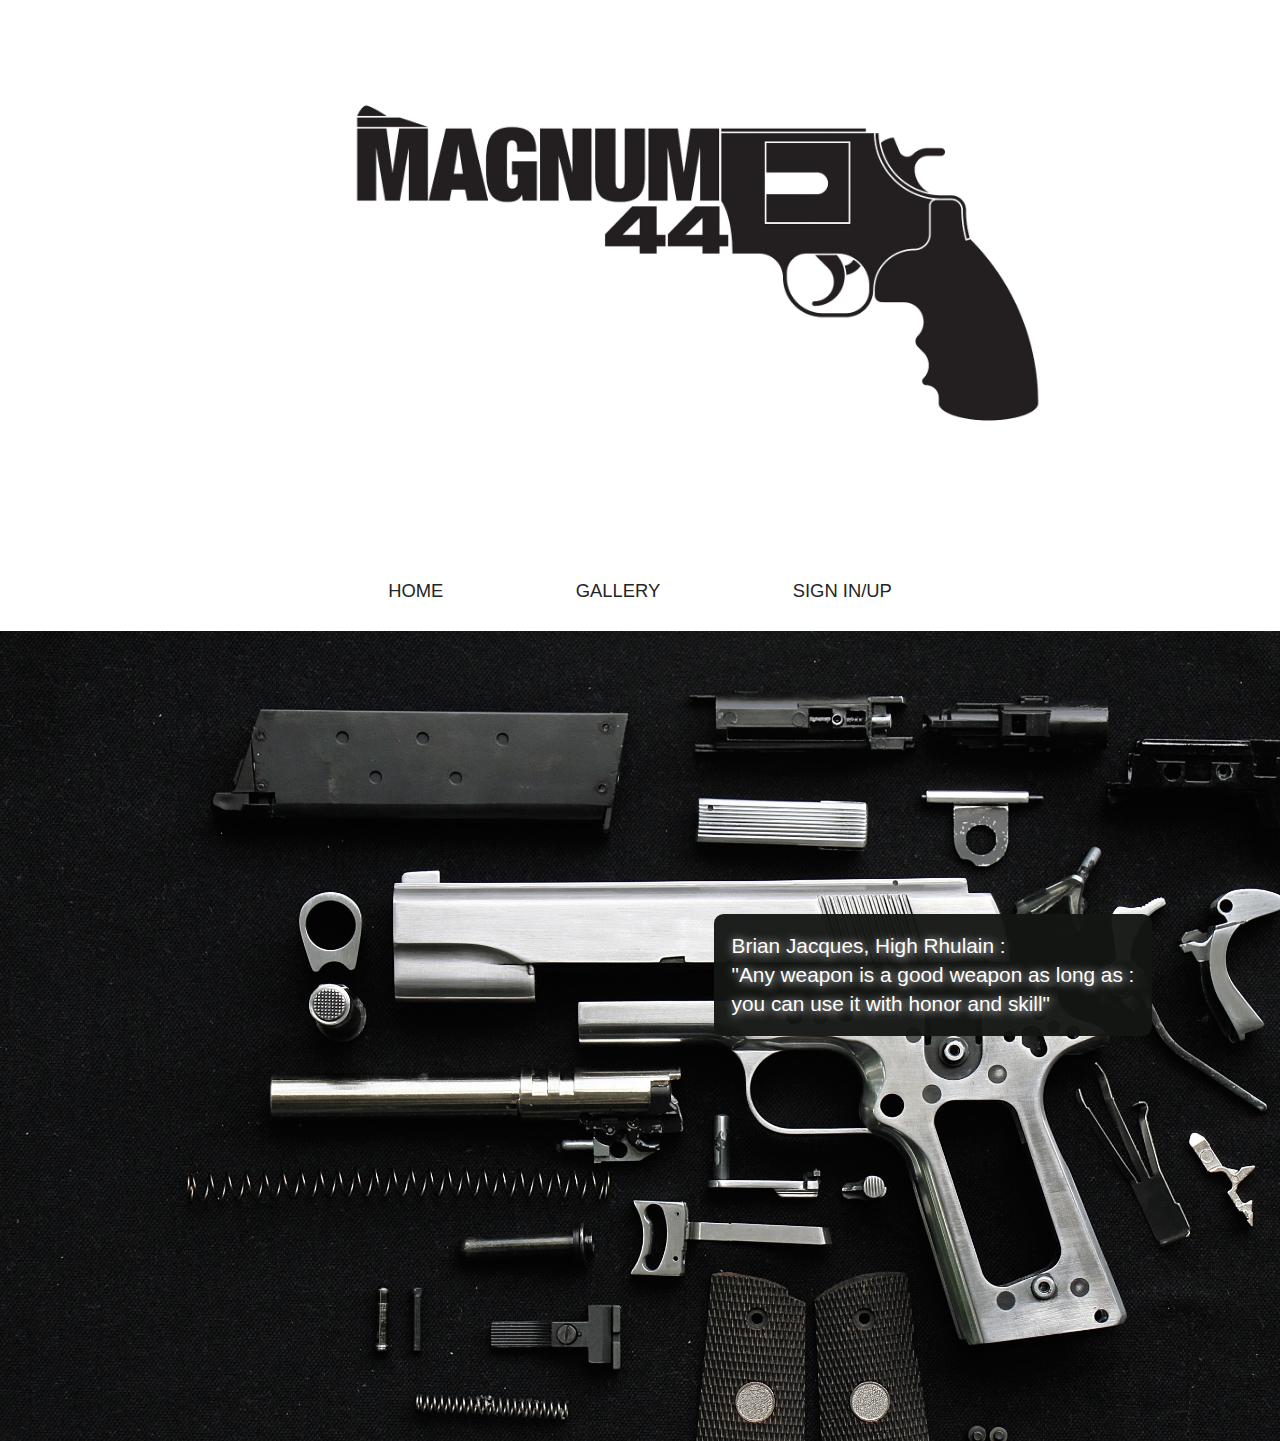
<file: index.html>
<!doctype html>
<html>
<head>
	<meta charset="UTF-8">
	<title>weapons </title>
	<link rel="stylesheet" type="text/css" href="index.css">

</head>
<body>
<div>
	<header>
		<a href="index.html" class="logo">
			<img src="./image_all/main_page/magnum.png" alt="">
		</a>
		<ul class="navigation">
			<li class="selected">
				<a href="#home">home</a>
			</li>
			<li>
				<a href="./signIn.html">gallery</a>
			</li>
			<li>
				<a href="./signup.html">Sign In/up</a>
			</li>
		</ul>
	</header>
		
	<div class="pic_show_container">
		<p>Brian Jacques, High Rhulain : <br>"Any weapon is a good weapon as long as : <br>you can use it with honor and skill"</p>
	</div>
</div>
</body>
</file>
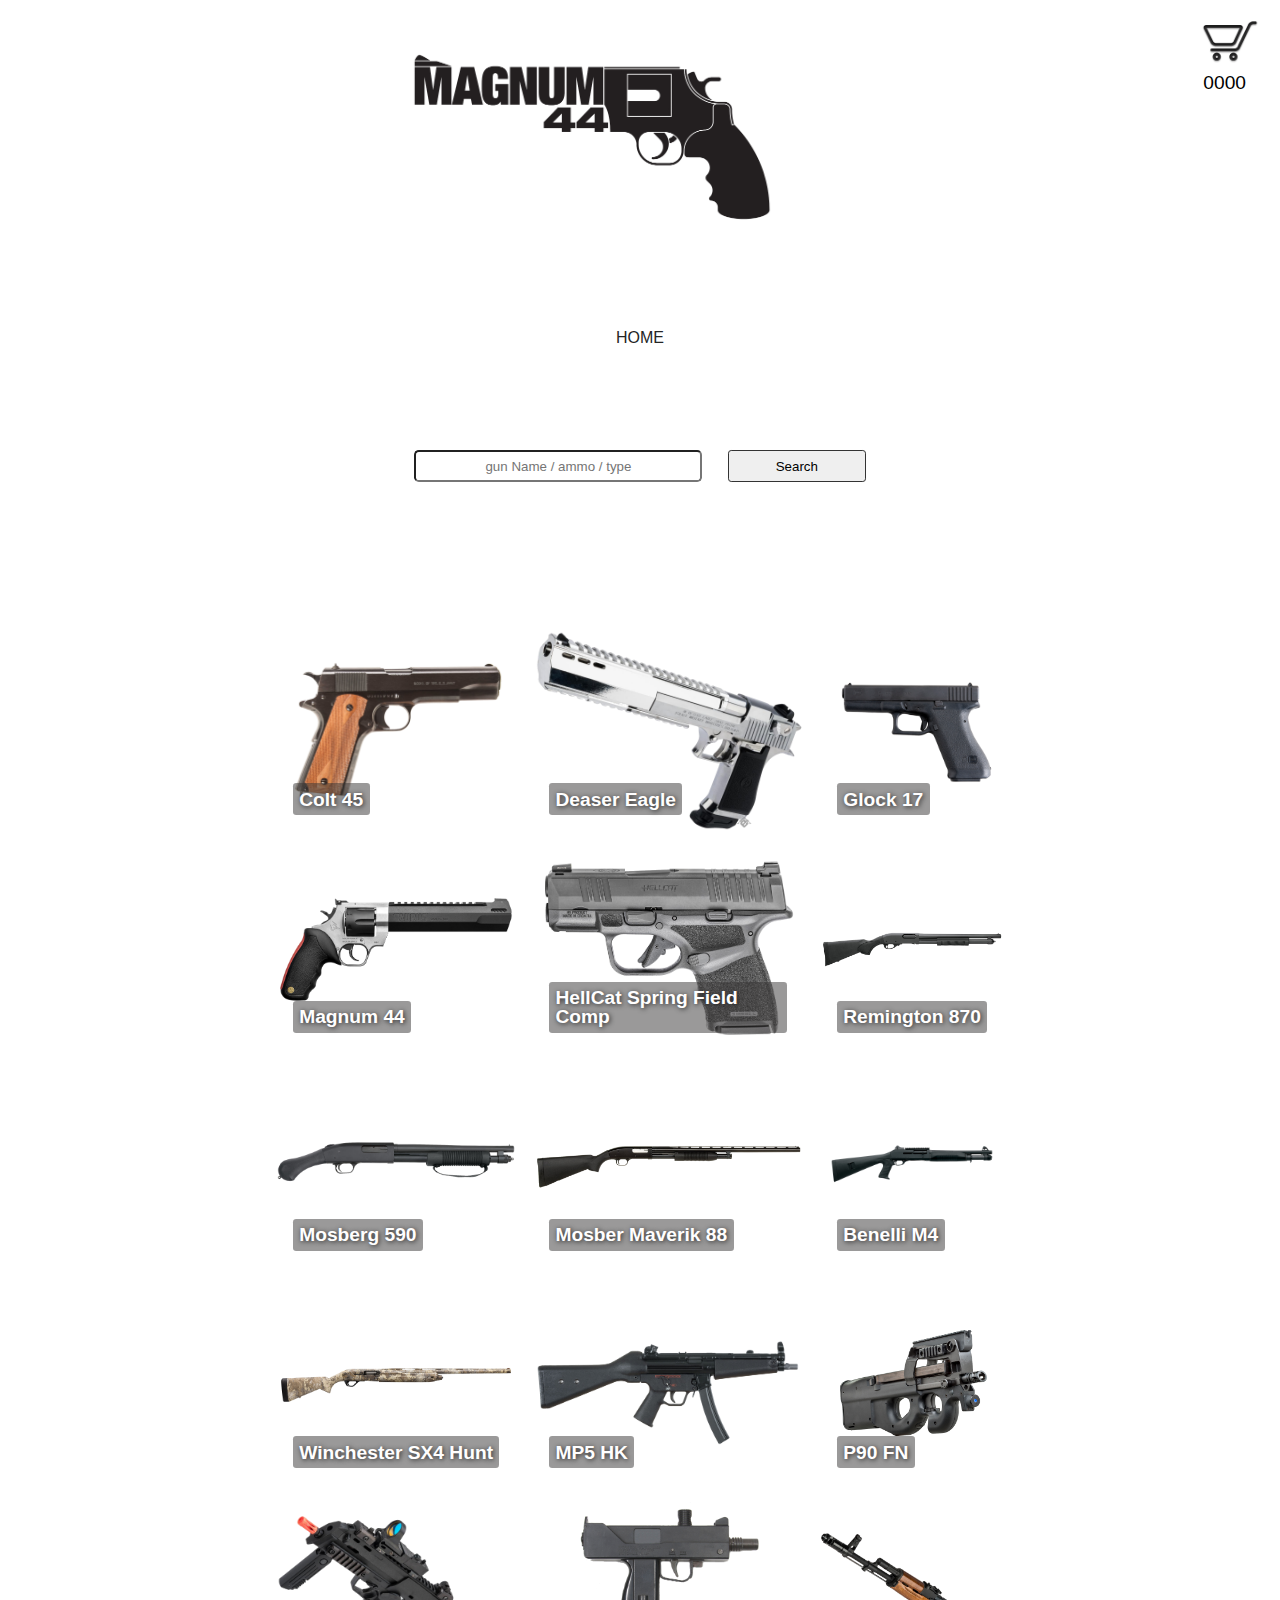
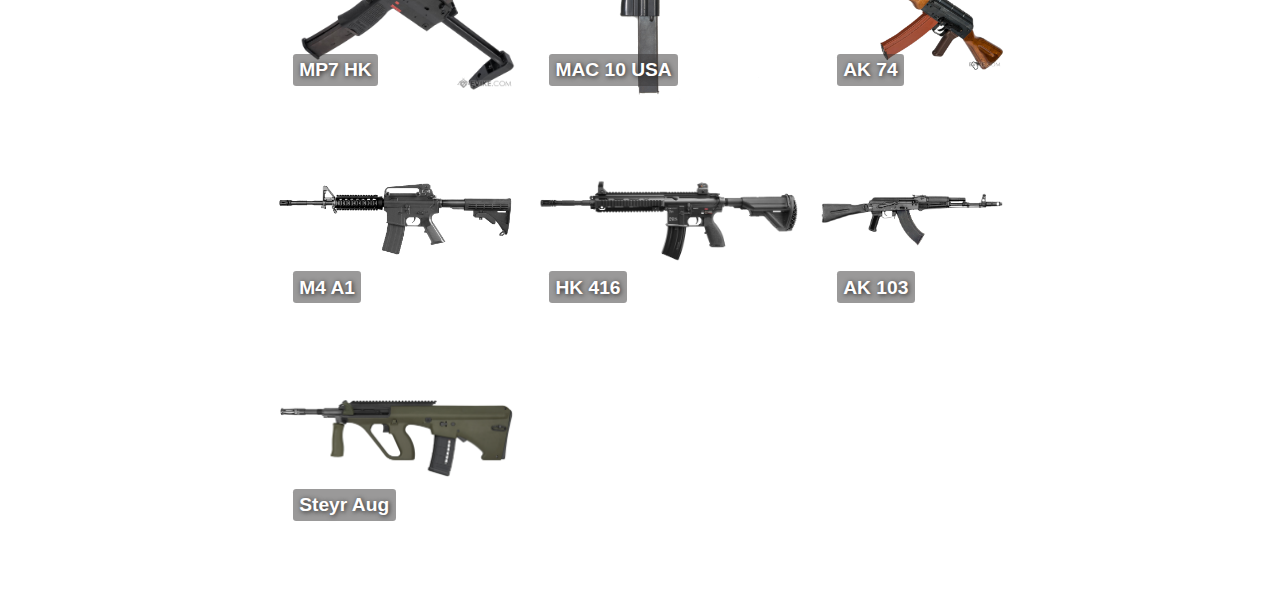
<file: catalog.html>
<!DOCTYPE html>
<html lang="en">
<head>
    <meta charset="UTF-8">
    <meta name="viewport" content="width=device-width, initial-scale=1.0">
    <link rel="stylesheet" href="./catalog.css">
    <title>catalogue</title>
</head>
<body>
    <header>
		<a href="index.html" class="logo">
			<img src="./image_all/main_page/magnum.png" alt="">
		</a>
		<ul class="navigation">
			<li class="selected">
                <a href="./index.html">home</a>
            </li>
            <li><img id="cart_box_num"class="cart_box" src="./image_all/cart.png" alt=""></li>
            <li id="cost">0000</li>
		</ul>
    </header>
    <!-- catalogue start -->

    <div class="search">
        <input id="search_data" type="text" placeholder="gun Name / ammo / type">
        <button id="search_btn">Search</button>
    </div>
    <div id="catalogue" class="main_container">
        
    </div>
    <!-- show selected weopon -->
    <div id="pop_gun" class="productSpec_box close">
        <div class="product_spec">
            <p id="closer">+</p>
            <h1 id="pop_text">text</h1>
            <div id="pop_div" class="img_product">
                <!-- product image as background -->
            </div>
            <p>Lorem ipsum dolor sit amet consectetur adipisicing elit. Architecto reprehenderit, provident, ab aliquam enim, eveniet id delectus aperiam saepe sit harum. Mollitia error quidem aliquam reiciendis magni! Ad minus voluptatem labore. <br> Esse fugiat delectus aliquid quisquam vel blanditiis sit, similique facere eius ullam odio soluta omnis autem ex repudiandae debitis sapiente rerum maiores eveniet iste. Facilis adipisci quis molestias voluptas iste nulla at atque nemo culpa, commodi modi laboriosam illum veritatis officiis aspernatur ipsa, suscipit architecto ullam vel ad quidem esse omnis.</p>
            <div class="product_buy">
                <!-- <label id="pop_bullet" for="bullets">bullet Call</label>
                <input type="number" name="bullets" placeholder="enter number of bullets"> -->
                <h2 id="pop_price">price</h2> 
                <button id="buy_btn">Buy</button>
                <button id="delete_btn">delete</button>
                <h2 id="unit_both">0</h2>
            </div>
        </div>
    </div>
    <!-- scrip data -->
    <script src="./dbase.js"></script>
    <script src="./script.js"></script>
</body>
</html>
</file>
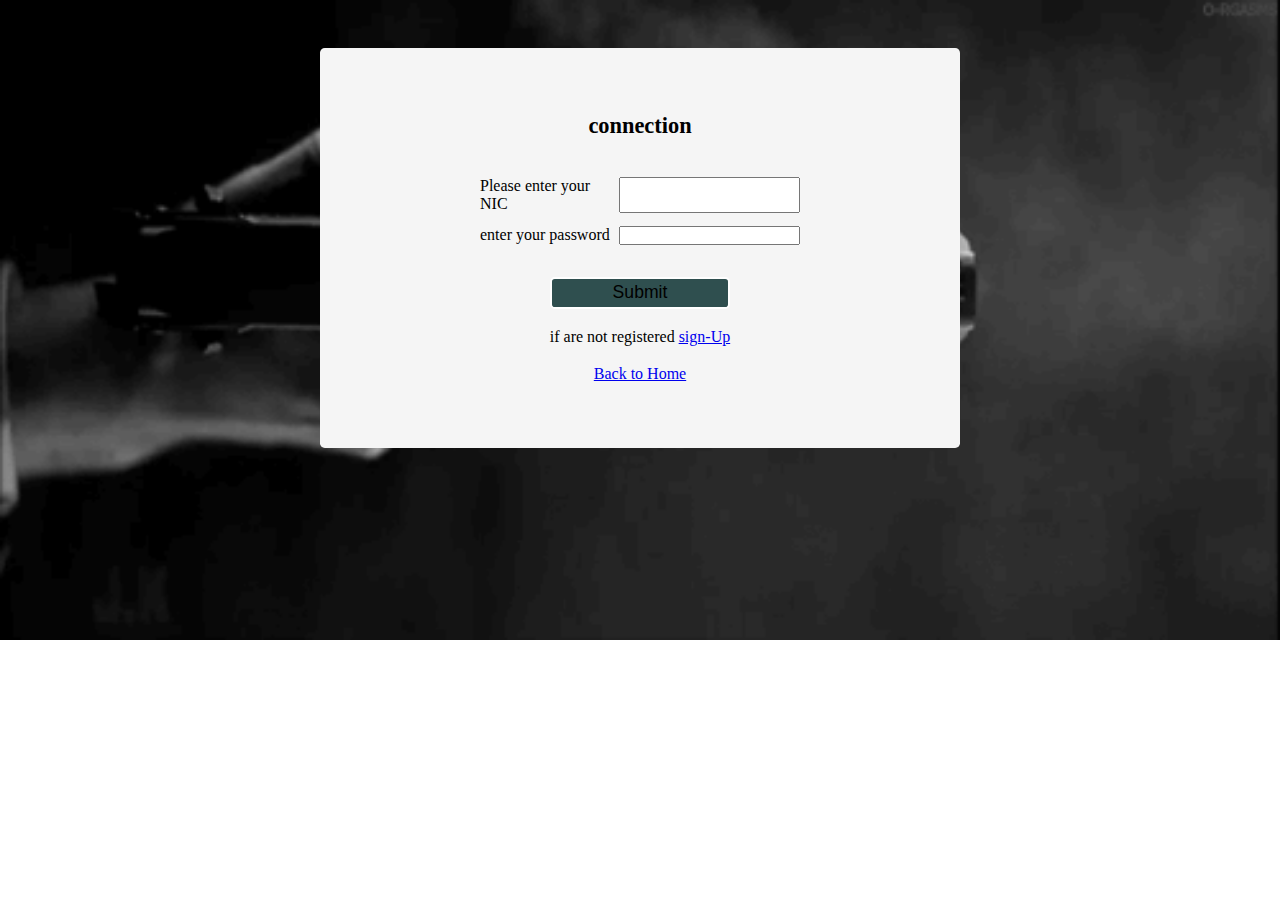
<file: signIn.html>
<!doctype html>
<html>
<head>
	<meta charset="UTF-8">
	<title>sigIn</title>
	<link rel="stylesheet" type="text/css" href="./signInUp.css">

</head>
<body class="sing_in_body">
	<form id="connection" action="">
		<h1>connection</h1>
	<div class="box">
		<label for="cinIn">Please enter your NIC </label>
		<input id="cin_in" type="number" name="cinIn">
	</div>
	<div class="box">
		<label for="pass">enter your password</label>
		<input id="pass_in" type="password" name="pass">
	</div>
	<button id="btn_in">Submit</button>
	<p>if are not registered <a href="./signup.html">sign-Up</a></p>
	<p><a href="./index.html">Back to Home</a></p>
	</form>
	<!-- script js -->
	<script src="./sign_in.js"></script>
	<script src="./signIn.html"></script>
</body>
<html>
</file>
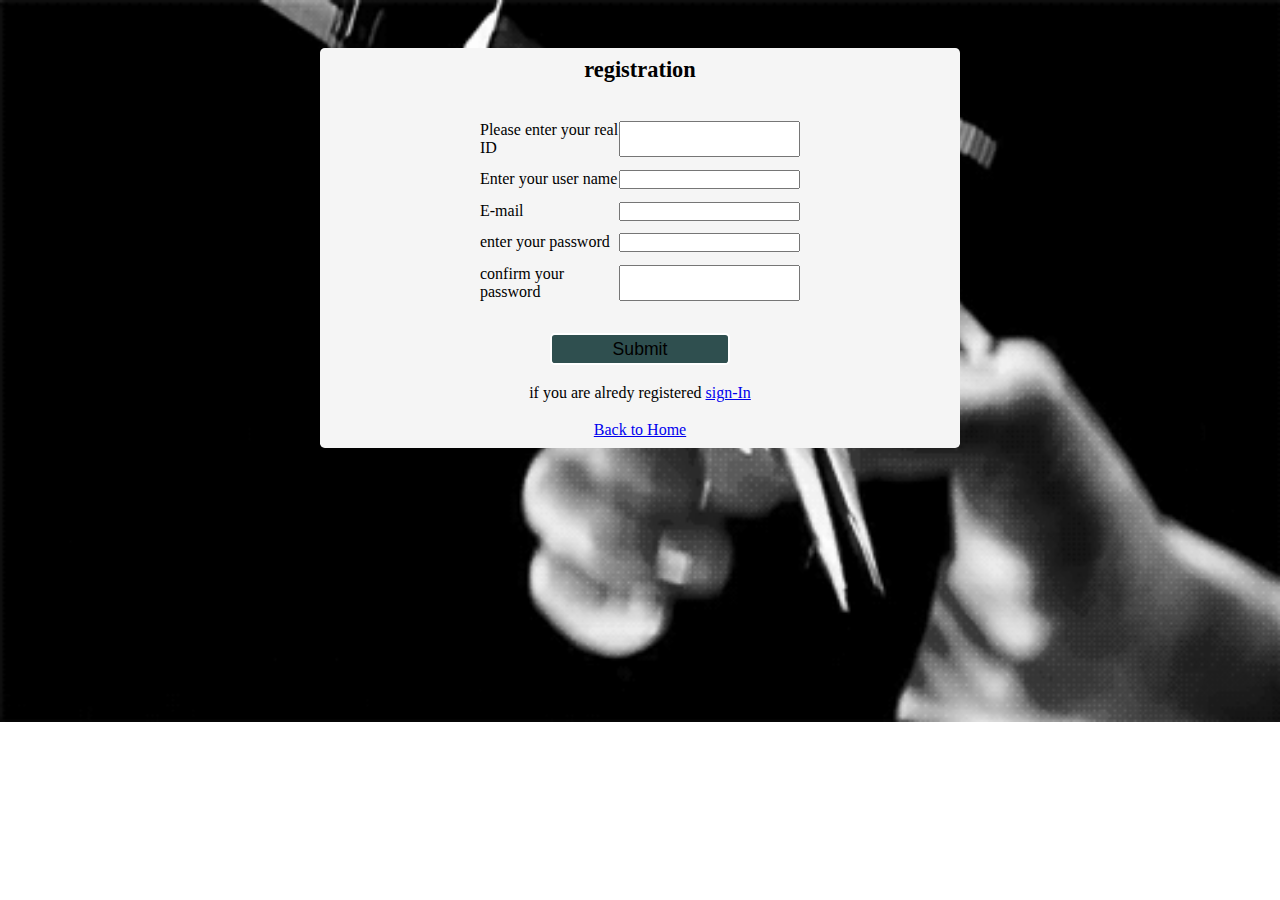
<file: signup.html>
<!doctype html>
<html>
<head>
	<meta charset="UTF-8">
	<title>signUp</title>
	<link rel="stylesheet" type="text/css" href="./signInUp.css">

</head>

<body class="sing_up_body">
    <form id="registration" action="">
		<h1>registration</h1>
	<div class="box">
		<label for="cin">Please enter your real ID </label>
		<input id="cin" type="number" name="cin">
	</div>
	<div class="box">
		<label for="user">Enter your user name</label>
		<input id="user_name" type="text" name="user">
	</div>
	<div class="box">
		<label for="e_mail">E-mail</label>
		<input type="email" id="mail" name="e_mail">
	</div>
	<div class="box">
		<label for="pass_first">enter your password</label>
		<input id="passF" type="password" name="pass_first">
	</div>
	<div class="box">
		<label for="pass_second">confirm your password</label>
		<input id="passS" type="password" name="pass_second">
	</div>
	<button id="btn_register">Submit</button>
	<p>if you are alredy registered <a href="./signIn.html">sign-In</a></p>
	<p><a href="./index.html">Back to Home</a></p>
	</form>
	<!-- script js -->
	<script src="./sign_up.js"></script>
</body>
<html>
</file>
<file: index.css>
*{
	margin: 0;
	padding: 0;
	box-sizing: border-box;
}

body {
	background: #fff;
	font-family: Arial, Helvetica, sans-serif;
	font-weight: normal;
	line-height: 1;
}

header {
	margin: 0 auto;
	padding: 44px 0 50px;
	text-align: center;
	width: 960px;
}

header a.logo img {
	display: block;
	margin: 0 8%;
	width: 96%;
	height: auto;
}

header ul {
	padding: 56px 0 0;
}

header ul li {
	display: inline;
	list-style: none;
	padding-top: 0.8rem;
}

header ul li a {
	color: #252525;
	display: inline-block;
	font-family: "Arial Black", Gadget, sans-serif;
	font-size: 1.15rem;
	margin: 0 4rem;
	font-weight: normal;
	text-decoration: none;
	text-transform: uppercase;
}

header {
	padding: 0 0 30px;
	text-align: center;
}

header h1 {
	color: #fff;
	display: inline;
	font-family: poller_oneregular;
	font-size: 2.3rem;
	font-weight: normal;
	text-transform: uppercase;
}

.pic_show_container {
	position: relative;
	width: 100%;
	height: 90vh;
	background: url("./image_all/main_page/gun_scrapn.jpg") no-repeat;
	background-size: cover;
}

.pic_show_container p {
	position: absolute;
	top: 35%;
	right: 10%;
	font-size: 1.3rem;
	color: #fff;
	text-shadow: 1px 1px 10px whitesmoke;
	line-height: 1.8rem;
	padding: 1.1rem;
	border-radius: 0.6rem;
	background-color: rgba(20, 22, 20, 0.96);
}
</file>
<file: catalog.css>
*{
	margin: 0;
	padding: 0;
	box-sizing: border-box;
}

body {
	background: #fff;
	font-family: Arial, Helvetica, sans-serif;
	font-weight: normal;
	line-height: 1;
}

header {
	margin: 0 auto;
	padding: 44px 0 50px;
	text-align: center;
	width: 960px;
}

header a.logo img {
	display: block;
	margin: 0 20%;
	width: 50%;
	height: auto;
}

header ul {
	padding: 56px 0 0;
}

header ul li {
	display: inline;
	list-style: none;
	padding-top: 0.8rem;
}

header ul li a {
	color: #252525;
	display: inline-block;
	font-family: "Arial Black", Gadget, sans-serif;
	font-size: 1rem;
	margin: 0 1rem;
	font-weight: normal;
	text-decoration: none;
	text-transform: uppercase;
}

li .cart_box{
    position: absolute;
    width: 60px;
    top: 10px;
    right: 20px;
    cursor: pointer;
}

li .cart_box:hover{
    border: 2px solid #333;
    border-radius: 50%;
}

li#cost{
    position: absolute;
    top: 60px;
    right: 34px;
    font-size: 1.2rem;
}
header {
	padding: 0 0 30px;
	text-align: center;
}

header h1 {
	color: #fff;
	display: inline;
	font-family: poller_oneregular;
	font-size: 2.3rem;
	font-weight: normal;
	text-transform: uppercase;
}

.search{
    height: 20vh;
    display: flex;
    justify-content: center;
    align-items: center;
}

.search input{
    width: 18rem;
    height: 2rem;
    margin-right: 1.6rem;
    border-radius: 0.3rem;
    text-align: center;
}
.search button{
    border: 0.1rem solid #333;
    border-radius: 0.2rem;
    width: 8.6rem;
    height: 2rem;
}
.search button:hover{
    background-color: white;
}

/* display products */

h1{
    font-size: 1.2rem;
    margin: 1rem;
    padding: 0.4rem;
    border-radius: 0.2rem;
    color: rgb(255, 254, 254);
    text-shadow: 1px 1px 5px rgb(37, 37, 37);
    background-color: rgba(53, 52, 52, 0.5);
}
.main_container{
    margin: 3.4rem auto;
    width: 60%;
    padding: 1.3rem;
    min-height: 50vh;
    display: grid;
    grid-template-columns: auto auto auto;
    grid-template-rows: auto;
    align-content: center;
    grid-gap: 1.1rem;
}

.main_container div{
    height: 200px;
    border-radius: 0.2rem;
    background: orange;
    background-size: contain;
    display: flex;
    align-items: flex-end
}

.grid_product{
    height: 200px;
    border-radius: 0.2rem;
    background: orange;
    background-size: contain;
    display: flex;
    align-items: flex-end;
    cursor: pointer;
}

/* porduct spec show */

.productSpec_box{
    position: absolute;
    top: 0;
    width: 100%;
    height: 100vh;
    background-color: rgba(3, 3, 3, 0.3);
    display: flex;
    justify-content: center;
    align-items: center;
}
.product_spec{
    position: relative;
    width: 60%;
    height: 80%;
    background-color: whitesmoke;
    border-radius: 0.3rem;
    display: flex;
    flex-direction: column;
    justify-content: center;
    align-items: center;
    text-align: justify;
    padding: 2.6rem;
}

.img_product{
    width: 70%;
    height: 60%;
    background-color: tomato;
    margin-bottom: 2.2rem;
    
}

.product_buy{
    margin-top: 2.4rem;
    width: 60%;
    display: flex;
    justify-content: space-evenly;
}

.product_buy input{
    width: 180px;
    height: 28px;
}

.product_buy button{
    width: 120px;
    font-size: 1.3rem;
}

.product_buy label{
    align-self: center;
    font-size: 1.1rem;
}
.product_spec h1{
    font-size: 1.6rem;
}

.product_spec #closer{
    position: absolute;
    transform: rotate(45deg);
    font-size: 2rem;
    top: 20px;
    right: 20px;
    cursor: pointer;
}

.product_spec #closer:hover{
    font-weight: 600;
}

.close{
    display: none;
}

/* cart style */
.closer_buy{
    color : red;
    font-weight: 600;
    cursor: pointer;
}

.closer_buy:hover{
    text-decoration: underline;
}
</file>
<file: signInUp.css>
*{
  margin: 0;
  padding: 0;
  box-sizing: border-box;
}

.sing_in_body{
  background: url("./image_all/sign_in_up/fire_gun.gif") no-repeat;
  background-size: cover;
}

.sing_up_body{
  background: url("./image_all/sign_in_up/unload_gun.gif") no-repeat;
  background-size: cover;
}

h1{
  font-size: 1.4rem;
  margin-bottom: 2rem;
}

#registration, #connection{
  width: 50%;
  margin: 3em auto;
  display: flex;
  flex-direction: column;
  justify-content: center;
  align-items: center;
  height: 25rem;
  background-color : whitesmoke;
  border-radius: 0.3rem;
}

.box{
  margin: .4rem 0;
  width: 50%;
  display: flex;
  justify-content: space-between;
}
button{
  font-size: 1.1rem;
  width: 180px;
  height: 32px;
  margin-top: 1.6rem;
  border: 0.16rem solid #ffffff;
  border-radius: 0.3rem;
  background: darkslategray;
}

button:hover{
  border: .16rem solid darkslategray;
  background: #fff;
}

form p {
  margin-top: 1.2rem;
}
</file>
